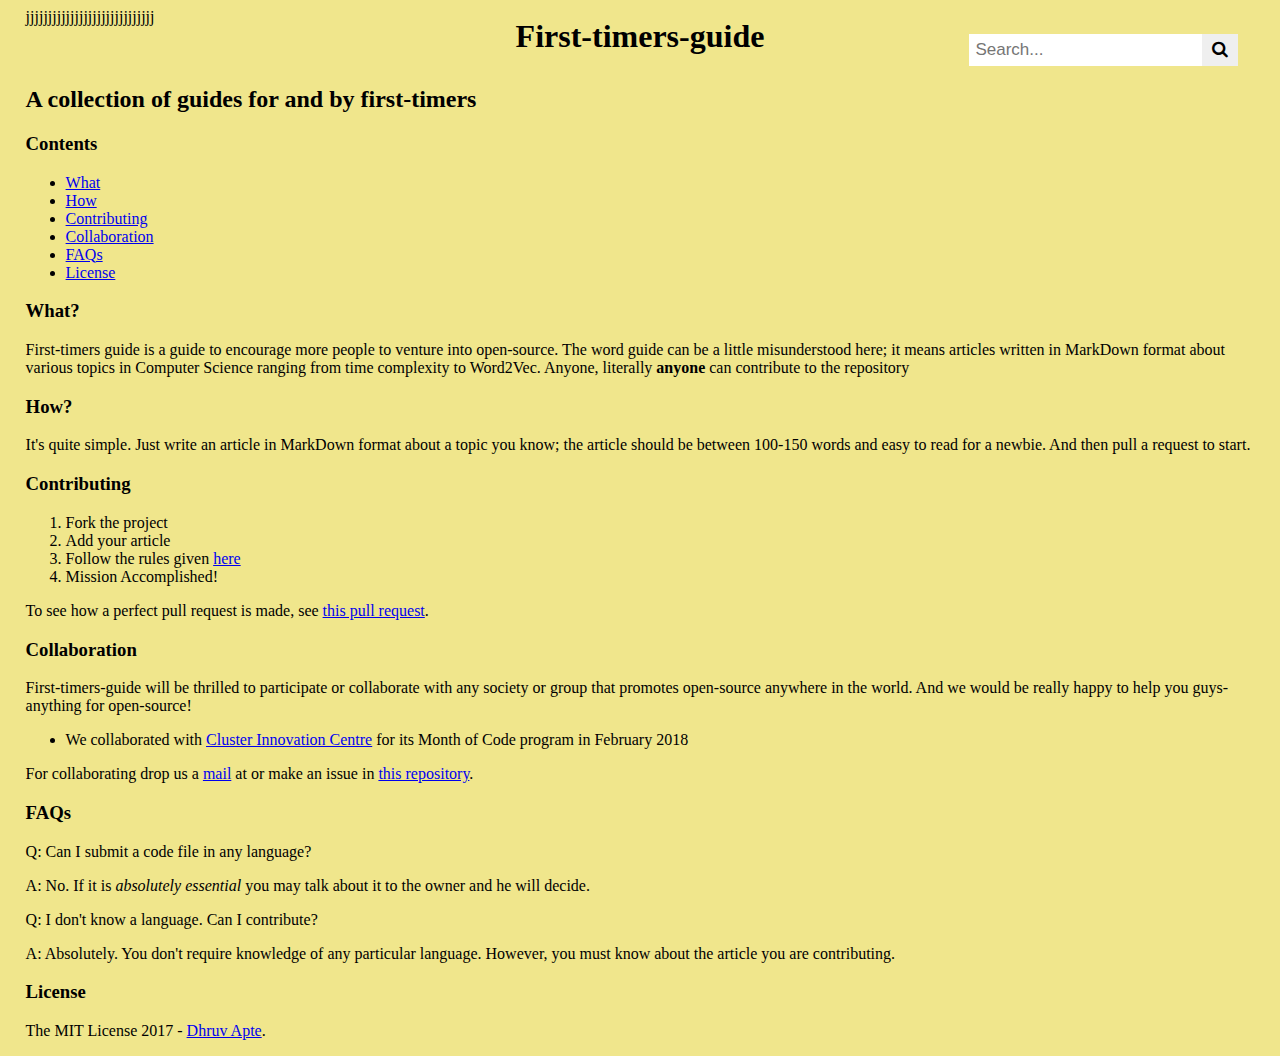
<file: index.html>
<!DOCTYPE html>
<html>jjjjjjjjjjjjjjjjjjjjjjjjjjjjj
	<head>
		<title>First Timers' Guide</title>
		<link rel="stylesheet" href="https://cdnjs.cloudflare.com/ajax/libs/font-awesome/4.7.0/css/font-awesome.min.css">
		<link rel="stylesheet" href="./_resources/index.css">
		<script type="text/javascript" src="./_resources/index.js"></script>
	</head>
	<body>
		<div class="topnav">
			<div class="search-container">
	      			<input id="searchText" type="text" placeholder="Search..." title="search">
	      			<button onclick="searchNow()" type="submit"><i class="fa fa-search"></i></button>
			</div>
		</div>
		<div id="tempBG">
			<ul>
				<p class="links_header">Agile
					<ul>
						<li><a class="l_elements" href="https://github.com/the-ethan-hunt/first-timers-guide/blob/master/guides/agile/Code_Smell.md">Code Smell</a></li>
						<li><a class="l_elements" href="https://github.com/the-ethan-hunt/first-timers-guide/blob/master/guides/agile/Dont_Repeat_Yourself.md">Don't Repeat Yourself</a></li>
						<li><a class="l_elements" href="https://github.com/the-ethan-hunt/first-timers-guide/blob/master/guides/agile/MoSCoW.md">MoSCoW</a></li>
						<li><a class="l_elements" href="https://github.com/the-ethan-hunt/first-timers-guide/blob/master/guides/agile/Software_Development_Life_Cycle.md">Software Development Life Cycle</a></li>
					</ul>
				</p>
				<p class="links_header">Cloud Development
					<ul>
						<li><a class="l_elements" href="https://github.com/the-ethan-hunt/first-timers-guide/blob/master/guides/Cloud_development/Azure.md">Azure</a></li>
						<li><a class="l_elements" href="https://github.com/the-ethan-hunt/first-timers-guide/blob/master/guides/Cloud_development/Firebase.md">Firebase</a></li>
						<li><a class="l_elements" href="https://github.com/the-ethan-hunt/first-timers-guide/blob/master/guides/Cloud_development/Heroku.md">Heroku</a></li>
						<li><a class="l_elements" href="https://github.com/the-ethan-hunt/first-timers-guide/blob/master/guides/Cloud_development/REST_API.md">REST API</a></li>
					</ul>
				</p>
				<p class="links_header">Computation
					<ul>
						<li><a class="l_elements" href="https://github.com/the-ethan-hunt/first-timers-guide/blob/master/guides/computation/Amdahl's_law.md">Amdahl's Law</a></li>
					</ul>
				</p>
				<p class="links_header">Databases
					<ul>
						<li><a class="l_elements" href="https://github.com/the-ethan-hunt/first-timers-guide/blob/master/guides/databases/database_keys.md">Database Keys</a></li>
						<li><a class="l_elements" href="https://github.com/the-ethan-hunt/first-timers-guide/blob/master/guides/databases/mongodb.md">MongoDB</a></li>
						<li><a class="l_elements" href="https://github.com/the-ethan-hunt/first-timers-guide/blob/master/guides/databases/mysql.md">mySQL</a></li>
						<li><a class="l_elements" href="https://github.com/the-ethan-hunt/first-timers-guide/blob/master/guides/databases/SQLAlchemy_intro.md">SQLAlchemy intro</a></li>
					</ul>
				</p>
				<p class="links_header">Data Science
					<ul>
						<li><a class="l_elements" href="https://github.com/the-ethan-hunt/first-timers-guide/blob/master/guides/data_science/Hidden_Markov_Model.md">Hidden Markov Model</a></li>
						<p class="links_header">Data Visualization
							<ul>
								<li><a class="l_elements" href="https://github.com/the-ethan-hunt/first-timers-guide/blob/master/guides/data_science/data_visualization/D3.md">D3</a></li>
								<li><a class="l_elements" href="https://github.com/the-ethan-hunt/first-timers-guide/blob/master/guides/data_science/data_visualization/DataHero.md">DataHero</a></li>
								<li><a class="l_elements" href="https://github.com/the-ethan-hunt/first-timers-guide/blob/master/guides/data_science/data_visualization/plotly.md">plotly</a></li>
								<li><a class="l_elements" href="https://github.com/the-ethan-hunt/first-timers-guide/blob/master/guides/data_science/data_visualization/Tableau.md">Tableau</a></li>
							</ul>
						</p>
						<p class="links_header">Deep Learning
							<ul>
								<li><a class="l_elements" href="https://github.com/the-ethan-hunt/first-timers-guide/blob/master/guides/data_science/deep_learning/ANN.md">ANN</a></li>
								<li><a class="l_elements" href="https://github.com/the-ethan-hunt/first-timers-guide/blob/master/guides/data_science/deep_learning/Autoencoder.md">Autoencoder</a></li>
								<li><a class="l_elements" href="https://github.com/the-ethan-hunt/first-timers-guide/blob/master/guides/data_science/deep_learning/CNN.md">CNN</a></li>
								<li><a class="l_elements" href="https://github.com/the-ethan-hunt/first-timers-guide/blob/master/guides/data_science/deep_learning/LSTM.md">LSTM</a></li>
								<li><a class="l_elements" href="https://github.com/the-ethan-hunt/first-timers-guide/blob/master/guides/data_science/deep_learning/RNN.md">RNN</a></li>
								<li><a class="l_elements" href="https://github.com/the-ethan-hunt/first-timers-guide/blob/master/guides/data_science/deep_learning/TensorFlow.md">TensorFlow</a></li>
							</ul>
						</p>
						<p class="links_header">Machine Learning
							<ul>
								<li><a class="l_elements" href="https://github.com/the-ethan-hunt/first-timers-guide/blob/master/guides/data_science/machine_learning/Regression.md">Regression</a></li>
								<li>Classification Algorithms
									<ul>
										<li><a class="l_elements" href="https://github.com/the-ethan-hunt/first-timers-guide/blob/master/guides/data_science/machine_learning/classification_algorithms/Decision_Tree_Classifier.md">Decision Tree Classifier</a></li>
										<li><a class="l_elements" href="https://github.com/the-ethan-hunt/first-timers-guide/blob/master/guides/data_science/machine_learning/classification_algorithms/Logistic_Regression.md">Logistic Regression</a></li>
										<li><a class="l_elements" href="https://github.com/the-ethan-hunt/first-timers-guide/blob/master/guides/data_science/machine_learning/classification_algorithms/Naive_Bayes_Classifier.md">Naive Bayes Classifier</a></li>
										<li><a class="l_elements" href="https://github.com/the-ethan-hunt/first-timers-guide/blob/master/guides/data_science/machine_learning/classification_algorithms/Neural_Network.md">Neural Network</a></li>
										<li><a class="l_elements" href="https://github.com/the-ethan-hunt/first-timers-guide/blob/master/guides/data_science/machine_learning/classification_algorithms/Random_Forest.md">Random Forest</a></li>
										<li><a class="l_elements" href="https://github.com/the-ethan-hunt/first-timers-guide/blob/master/guides/data_science/machine_learning/classification_algorithms/SVM.md">SVM</a></li>
									</ul>
								</li>
							</ul>
						</p>
						<p class="links_header">Miscellaneous
							<ul>
								<li><a class="l_elements" href="https://github.com/the-ethan-hunt/first-timers-guide/blob/master/guides/data_science/miscellaneous/Hadoop.md">Hadoop</a></li>
								<li><a class="l_elements" href="https://github.com/the-ethan-hunt/first-timers-guide/blob/master/guides/data_science/miscellaneous/Spark.md">Spark</a></li>
							</ul>
						</p>
						<p class="links_header">Natural Language Processing
							<ul>
								<li><a class="l_elements" href="https://github.com/the-ethan-hunt/first-timers-guide/blob/master/guides/data_science/natural_language_processing/machine_translation.md">Machine Translation</a></li>
								<li><a class="l_elements" href="https://github.com/the-ethan-hunt/first-timers-guide/blob/master/guides/data_science/natural_language_processing/morphology.md">Morphology</a></li>
								<li><a class="l_elements" href="https://github.com/the-ethan-hunt/first-timers-guide/blob/master/guides/data_science/natural_language_processing/regular_expression.md">Regular Expression</a></li>
								<li><a class="l_elements" href="https://github.com/the-ethan-hunt/first-timers-guide/blob/master/guides/data_science/natural_language_processing/semantic_parsing.md">Semantic parsing</a></li>
								<li><a class="l_elements" href="https://github.com/the-ethan-hunt/first-timers-guide/blob/master/guides/data_science/natural_language_processing/sentiment_analysis.md">Sentiment analysis</a></li>
								<li><a class="l_elements" href="https://github.com/the-ethan-hunt/first-timers-guide/blob/master/guides/data_science/natural_language_processing/stemming_lemmatization.md">Stemming lemmatization</a></li>
								<li><a class="l_elements" href="https://github.com/the-ethan-hunt/first-timers-guide/blob/master/guides/data_science/natural_language_processing/synctatic_parsing.md">Synctatic parsing</a></li>
								<li><a class="l_elements" href="https://github.com/the-ethan-hunt/first-timers-guide/blob/master/guides/data_science/natural_language_processing/Text_Classification.md">Text classification</a></li>
								<li><a class="l_elements" href="https://github.com/the-ethan-hunt/first-timers-guide/blob/master/guides/data_science/natural_language_processing/text_summarization.md">Text summarization</a></li>
							</ul>
						</p>
					</ul>
				</p>
				<p class="links_header">DevOps
					<ul>
						<li><a class="l_elements" href="https://github.com/the-ethan-hunt/first-timers-guide/blob/master/guides/DevOps/Ansible.md">Ansible</a></li>
						<li><a class="l_elements" href="https://github.com/the-ethan-hunt/first-timers-guide/blob/master/guides/DevOps/docker_intro.md">Docker intro</a></li>
						<li><a class="l_elements" href="https://github.com/the-ethan-hunt/first-timers-guide/blob/master/guides/DevOps/grunt.md">Grunt</a></li>
						<li><a class="l_elements" href="https://github.com/the-ethan-hunt/first-timers-guide/blob/master/guides/DevOps/kubernetes.md">Kubernetes</a></li>
						<li><a class="l_elements" href="https://github.com/the-ethan-hunt/first-timers-guide/blob/master/guides/DevOps/Laravel.md">Laravel</a></li>
						<li><a class="l_elements" href="https://github.com/the-ethan-hunt/first-timers-guide/blob/master/guides/DevOps/Package_Manager.md">Package Manager</a></li>
						<li><a class="l_elements" href="https://github.com/the-ethan-hunt/first-timers-guide/blob/master/guides/DevOps/Vagrant.md">Vagrant</a></li>
					</ul>
				</p>
				<p class="links_header">Game Development
					<ul>
						<li><a class="l_elements" href="https://github.com/the-ethan-hunt/first-timers-guide/blob/master/guides/Game_Development/Blender.md">Blender</a></li>
						<li><a class="l_elements" href="https://github.com/the-ethan-hunt/first-timers-guide/blob/master/guides/Game_Development/Godot.md">Godot</a></li>
						<li><a class="l_elements" href="https://github.com/the-ethan-hunt/first-timers-guide/blob/master/guides/Game_Development/Unity.md">Unity</a></li>
						<li><a class="l_elements" href="https://github.com/the-ethan-hunt/first-timers-guide/blob/master/guides/Game_Development/Unreal.md">Unreal</a></li>
					</ul>
				</p>
				<p class="links_header">Issue Tracking
					<ul>
						<li><a class="l_elements" href="https://github.com/the-ethan-hunt/first-timers-guide/blob/master/guides/issue_tracking/Bugzilla.md">Bugzilla</a></li>
						<li><a class="l_elements" href="https://github.com/the-ethan-hunt/first-timers-guide/blob/master/guides/issue_tracking/Jira.md">Jira</a></li>
					</ul>
				</p>
				<p class="links_header">Logic
					<ul>
						<li><a class="l_elements" href="https://github.com/the-ethan-hunt/first-timers-guide/blob/master/guides/logic/Monty_Hall_Problem.md">Monty Hall Problem</a></li>
						<li><a class="l_elements" href="https://github.com/the-ethan-hunt/first-timers-guide/blob/master/guides/logic/The_Dining_Philosophers_Problem.md">The Dining Philosophers Problem</a></li>
						<li><a class="l_elements" href="https://github.com/the-ethan-hunt/first-timers-guide/blob/master/guides/logic/The_Hardest_Logic_Puzzle_Ever.md">The Hardest Logic Puzzle Ever</a></li>
						<li><a class="l_elements" href="https://github.com/the-ethan-hunt/first-timers-guide/blob/master/guides/logic/Turing_Test.md">Turing Test</a></li>
					</ul>
				</p>
				<p class="links_header">Networking
					<ul>
						<li><a class="l_elements" href="https://github.com/the-ethan-hunt/first-timers-guide/blob/master/guides/Networking/Blockchain.md">Blockchain</a></li>
						<li><a class="l_elements" href="https://github.com/the-ethan-hunt/first-timers-guide/blob/master/guides/Networking/IP_addresses.md">IP Addresses</a></li>
					</ul>
				</p>
				<p class="links_header">Open Source Software
					<ul>
						<li><a class="l_elements" href="https://github.com/the-ethan-hunt/first-timers-guide/blob/master/guides/Open_Source_Software/OpenSourceSoftware.md">Open Source Software</a></li>
					</ul>
				</p>
				<p class="links_header">Programming Paradigm
					<ul>
						<li><a class="l_elements" href="https://github.com/the-ethan-hunt/first-timers-guide/blob/master/guides/Programming_Paradigm/Functional_Programming.md">Functional Programming</a></li>
						<li><a class="l_elements" href="https://github.com/the-ethan-hunt/first-timers-guide/blob/master/guides/Programming_Paradigm/parallelcomputing.md">Parallel Computing</a></li>
						<p class="links_header">Object Oriented Programming
							<ul>
								<li><a class="l_elements" href="https://github.com/the-ethan-hunt/first-timers-guide/blob/master/guides/Programming_Paradigm/OOP/Prototypal_Inheritance.md">Prototypal Inheritance</a></li>
							</ul>
						</p>
					</ul>
				</p>
				<p class="links_header">Python
					<ul>
						<li><a class="l_elements" href="https://github.com/the-ethan-hunt/first-timers-guide/blob/master/guides/python/django.md">Django</a></li>
					</ul>
				</p>
				<p class="links_header">Security
					<ul>
						<li><a class="l_elements" href="https://github.com/the-ethan-hunt/first-timers-guide/blob/master/guides/Security/honeypot.md">Honeypot</a></li>
						<li><a class="l_elements" href="https://github.com/the-ethan-hunt/first-timers-guide/blob/master/guides/Security/RSA.md">RSA</a></li>
						<li><a class="l_elements" href="https://github.com/the-ethan-hunt/first-timers-guide/blob/master/guides/Security/Steganography.md">Steganography</a></li>
						<li><a class="l_elements" href="https://github.com/the-ethan-hunt/first-timers-guide/blob/master/guides/Security/Wireshark.md">Wireshark</a></li>
					</ul>
				</p>
				<p class="links_header">Starters
					<ul>
						<li><a class="l_elements" href="https://github.com/the-ethan-hunt/first-timers-guide/blob/master/guides/Starters/Vanilla_js.md">Vanilla js</a></li>
					</ul>
				</p>
				<p class="links_header">UI Design
					<ul>
						<li><a class="l_elements" href="https://github.com/the-ethan-hunt/first-timers-guide/blob/master/guides/UI_design/vue_js.md">Vue js</a></li>
					</ul>
				</p>
				<p class="links_header">UX design
					<ul>
						<li><a class="l_elements" href="https://github.com/the-ethan-hunt/first-timers-guide/blob/master/guides/UX_design/An-Introduction-To-AntiPatterns.md">An Introduction To AntiPatterns</a></li>
						<li><a class="l_elements" href="https://github.com/the-ethan-hunt/first-timers-guide/blob/master/guides/UX_design/Fitts'_Law.md">Fitts' Law</a></li>
						<li><a class="l_elements" href="https://github.com/the-ethan-hunt/first-timers-guide/blob/master/guides/UX_design/Hick's_Law.md">Hick's Law</a></li>
					</ul>
				</p>
				<p class="links_header">Version Control
					<ul>
						<li><a class="l_elements" href="https://github.com/the-ethan-hunt/first-timers-guide/blob/master/guides/Version_Control/Git.md">Git</a></li>
						<li><a class="l_elements" href="https://github.com/the-ethan-hunt/first-timers-guide/blob/master/guides/Version_Control/GitHub.md">GitHub</a></li>
						<li><a class="l_elements" href="https://github.com/the-ethan-hunt/first-timers-guide/blob/master/guides/Version_Control/GitHubSSH.md">GitHubSSH</a></li>
						<li><a class="l_elements" href="https://github.com/the-ethan-hunt/first-timers-guide/blob/master/guides/Version_Control/Mercurial.md">Mercurial</a></li>
						<li><a class="l_elements" href="https://github.com/the-ethan-hunt/first-timers-guide/blob/master/guides/Version_Control/svn.md">SVN</a></li>
					</ul>
				</p>
				<p class="links_header">Visual Design
					<ul>
						<p class="links_header">Architectural Pattern
							<ul>
								<li><a class="l_elements" href="https://github.com/the-ethan-hunt/first-timers-guide/blob/master/guides/Visual_design/Architectural_Pattern/MVC.md">MVC</a></li>
							</ul>
						</p>
						<p class="links_header">Color Theory
							<ul>
								<li><a class="l_elements" href="https://github.com/the-ethan-hunt/first-timers-guide/blob/master/guides/Visual_design/color_theory/color_theory.md">Color Theory</a></li>
							</ul>
						</p>
						<p class="links_header">Design Language
							<ul>
								<li><a class="l_elements" href="https://github.com/the-ethan-hunt/first-timers-guide/blob/master/guides/Visual_design/Design_Language/Material_Design.md">Material Design</a></li>
							</ul>
						</p>
						<p class="links_header">Wireframing
							<ul>
								<li><a class="l_elements" href="https://github.com/the-ethan-hunt/first-timers-guide/blob/master/guides/Visual_design/Wireframing/Justinmind.md">Justinmind</a></li>
								<li><a class="l_elements" href="https://github.com/the-ethan-hunt/first-timers-guide/blob/master/guides/Visual_design/Wireframing/Wireframing.md">Wireframing</a></li>
							</ul>
						</p>
					</ul>
				</p>
				<p class="links_header">Web Containers
					<ul>
						<li><a class="l_elements" href="https://github.com/the-ethan-hunt/first-timers-guide/blob/master/guides/Web_Containers/Apache_Tomcat.md">Apache Tomcat</a></li>
						<li><a class="l_elements" href="https://github.com/the-ethan-hunt/first-timers-guide/blob/master/guides/Web_Containers/Progressive_Web_Apps.md">Progressive Web Apps</a></li>
					</ul>
				</p>
				<p class="links_header">Web Development
					<ul>
						<li><a class="l_elements" href="https://github.com/the-ethan-hunt/first-timers-guide/blob/master/guides/web_development/NodeJS.md">Node js</a></li>
						<li><a class="l_elements" href="https://github.com/the-ethan-hunt/first-timers-guide/blob/master/guides/web_development/Reactjs.md">React js</a></li>
						<li><a class="l_elements" href="https://github.com/the-ethan-hunt/first-timers-guide/blob/master/guides/web_development/WebAssembly.md">WebAssembly</a></li>
					</ul>
				</p>
				<p class="links_header">Web Frameworks
					<ul>
						<li><a class="l_elements" href="https://github.com/the-ethan-hunt/first-timers-guide/blob/master/guides/Web_Frameworks/Angular.md">Angular</a></li>
						<li><a class="l_elements" href="https://github.com/the-ethan-hunt/first-timers-guide/blob/master/guides/Web_Frameworks/CakePHP.md">CakePHP</a></li>
						<li><a class="l_elements" href="https://github.com/the-ethan-hunt/first-timers-guide/blob/master/guides/Web_Frameworks/Drupal.md">Drupal</a></li>
						<li><a class="l_elements" href="https://github.com/the-ethan-hunt/first-timers-guide/blob/master/guides/Web_Frameworks/Flask.md">Flask</a></li>
						<li><a class="l_elements" href="https://github.com/the-ethan-hunt/first-timers-guide/blob/master/guides/Web_Frameworks/Gitlab,Flask,Heroku.md">Gitlab, Flask, Heroku</a></li>
						<li><a class="l_elements" href="https://github.com/the-ethan-hunt/first-timers-guide/blob/master/guides/Web_Frameworks/Grails.md">Grails</a></li>
						<li><a class="l_elements" href="https://github.com/the-ethan-hunt/first-timers-guide/blob/master/guides/Web_Frameworks/Next-js.md">Next js</a></li>
						<li><a class="l_elements" href="https://github.com/the-ethan-hunt/first-timers-guide/blob/master/guides/Web_Frameworks/Phalcon.md">Phalcon</a></li>
						<li><a class="l_elements" href="https://github.com/the-ethan-hunt/first-timers-guide/blob/master/guides/Web_Frameworks/Phoenix.md">Phoenix</a></li>
						<li><a class="l_elements" href="https://github.com/the-ethan-hunt/first-timers-guide/blob/master/guides/Web_Frameworks/Pyramid.md">Pyramid</a></li>
						<li><a class="l_elements" href="https://github.com/the-ethan-hunt/first-timers-guide/blob/master/guides/Web_Frameworks/Semantic_Web.md">Semantic Web</a></li>
					</ul>
				</p>
			</ul>
		</div>
		<h1 class="main_header">First-timers-guide</h1>
		<h2 class="collection">A collection of guides for and by first-timers</h2>
		<h3 class="contents">Contents</h3>
		<ul>
			<li><a href="index.html#what">What</a></li>
			<li><a href="index.html#how">How</a></li>
			<li><a href="index.html#contributing">Contributing</a></li>
			<li><a href="index.html#collaboration">Collaboration</a></li>
			<li><a href="index.html#faqs">FAQs</a></li>
			<li><a href="index.html#license">License</a></li>
		</ul>
		<h3 id="what" class="sub-headings">What?</h3>
		<p>First-timers guide is a guide to encourage more people to venture into open-source. The word guide can be a little misunderstood here; it means articles written in MarkDown format about various topics in Computer Science ranging from time complexity to Word2Vec. Anyone, literally <strong>anyone</strong> can contribute to the repository</p>
		<h3 id="how" class="sub-headings">How?</h3>
		<p>It's quite simple. Just write an article in MarkDown format about a topic you know; the article should be between 100-150 words and easy to read for a newbie. And then pull a request to start.</p>
		<h3 id="contributing" class="sub-headings">Contributing</h3>
		<ol style="list-style-type: decimal">
			<li>Fork the project</li>
			<li>Add your article</li>
			<li>Follow the rules given <a href="https://github.com/the-ethan-hunt/first-timers-guide/blob/master/CONTRIBUTING.md">here</a></li>
			<li>Mission Accomplished!</li>
		</ol>
		<p>To see how a perfect pull request is made, see <a href="https://github.com/the-ethan-hunt/first-timers-guide/pull/66">this pull request</a>.</p>
		<h3 id="collaboration" class="collaboration">Collaboration</h3>
		<p>First-timers-guide will be thrilled to participate or collaborate with any society or group that promotes open-source anywhere in the world. And we would be really happy to help you guys- anything for open-source!</p>
		<ul>
			<li>We collaborated with <a href="https://www.ducic.ac.in/">Cluster Innovation Centre</a> for its Month of Code program in February 2018</li>
		</ul>
		<p>For collaborating drop us a <a href="mailto:dhruvgirishapte@gmail.com">mail</a> at or make an issue in <a href="https://github.com/the-ethan-hunt/first-timers-guide">this repository</a>.</p>
		<h3 id="faqs" class="faqs">FAQs</h3>
		<p>Q: Can I submit a code file in any language?</p>
		<p>A: No. If it is <em>absolutely essential</em> you may talk about it to the owner and he will decide.</p>
		<p>Q: I don't know a language. Can I contribute?</p>
		<p>A: Absolutely. You don't require knowledge of any particular language. However, you must know about the article you are contributing.</p>
		<h3 class="license">License</h3>
		<p>The MIT License 2017 - <a href="http://github.com/the-ethan-hunt/">Dhruv Apte</a>.</p>
	</body>
</html>
</file>
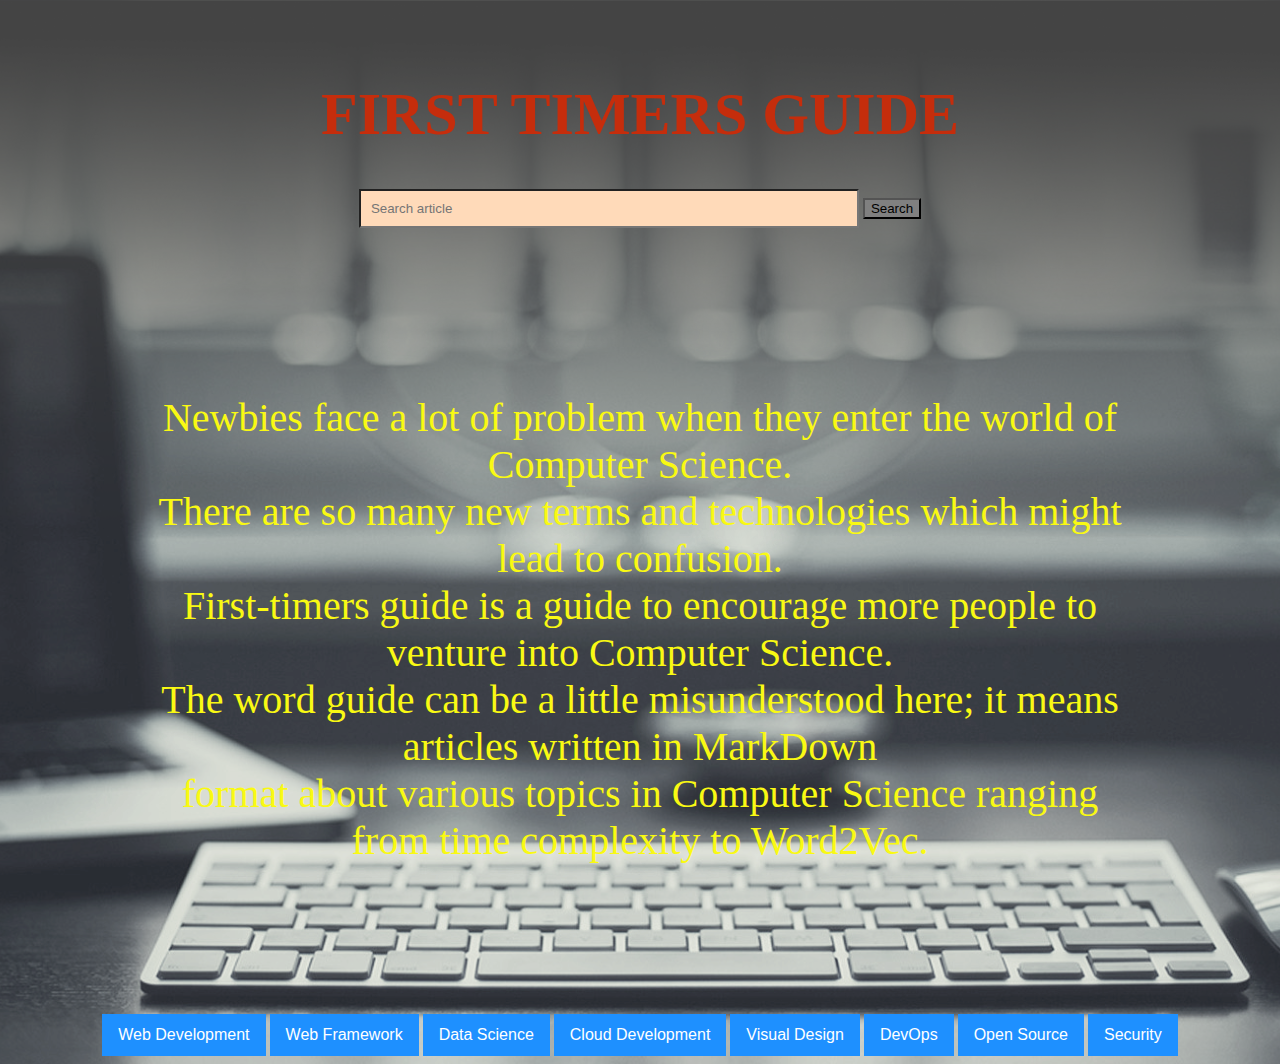
<file: guides/Website/website.html>
<html><head><meta http-equiv="Content-Type" content="text/html; charset=windows-1252">
    <title>First Timers Guide</title>
    <link rel="stylesheet" type="text/css" href="style.css">
    
        </head>
        <body>
    <h1>FIRST TIMERS GUIDE</h1>
    
    <form>
        <input type="text" placeholder="Search article" maxlength="40" id="search">
        <input type="submit" value="Search" id="submit"> 
    </form>
    <div id="intro">
    Newbies face a lot of problem when they enter the world of Computer Science.<br>
    There are so many new terms and technologies which might lead to confusion.<br>
    First-timers guide is a guide to encourage more people to venture into Computer Science.<br>
    The word guide can be a little misunderstood here; it means articles written in MarkDown<br>
    format about various topics in Computer Science ranging from time complexity to Word2Vec.<br>
    </div>
    <button class="btn"><i class="fa fa-css3" aria-hidden="true"></i>Web Development</button>
    <button class="btn"><i class="fa fa-drupal" aria-hidden="true"></i>Web Framework</button>
    <button class="btn"><i class="datascience"></i>Data Science</button>
    <button class="btn"><i class="fa fa-cloud-download" aria-hidden="true"></i>Cloud Development</button>
    <button class="btn"><i class="fa fa-file-image-o" aria-hidden="true"></i>Visual Design</button>
    <button class="btn"><i class="devops"></i>DevOps</button>
    <button class="btn"><i class="fa fa-github" aria-hidden="true"></i>Open Source</button>
    <button class="btn"><i class="security"></i>Security</button>
        
    </body></html>
</file>
<file: _resources/index.css>
body {
  margin-left: 2%;
  margin-right: 2%;
  background-color: Khaki;
}

.topnav {
  overflow: hidden;
  position:static;
}

.search-container {
  float: right;
}

input[type=text] {
  padding: 6px;
  margin-top: 8px;
  font-size: 17px;
  border: none;
}

.search-container button {
  float: right;
  padding: 6px 10px;
  margin-top: 8px;
  margin-right: 16px;
  font-size: 17px;
  border: none;
  cursor: pointer;
}

.search-container button:hover {
  background: DimGray;
}

.links_header {
  margin: 0.5% 0 0 0;
  color: Yellow;
}

.main_header {
  position: absolute;
  left: 30%;
  top: 0;
  width: 40%;
  text-align: center;
  line-height: 30px;
}

#tempBG {
  width: 100%;
  height: 100%;
  top: 10%;
  opacity: 0.75;
  background-color: DimGray;
  z-index: 2;
}
</file>
<file: guides/Website/style.css>
body
{
margin-top: 80px;
text-align: center;
color:black;
font-family: 'Lucida Sans';
background: url(images/bg.png);
background-size: cover;
background-position: center;
}
#intro 
{
    position: center;
    left: 300px;
    top: 500px;
    font-family: 'cursive';
    font-size:40px;
    padding: 150px;
    color: f9f913;
  }
  #search
   {
      position: center;
      left: 300px;
      top: 50px;
      width: 500px;
      padding: 10px;
      background-color:peachpuff;
  }
  #submit
  {
      position: static;
      left: 300px;
      top: 100px;
      cursor: pointer;
      background-color: grey;
  }
  .btn {
      position: relative;
    background-color: DodgerBlue;
    border:black; 
    color: white; 
    padding: 12px 16px; 
    font-size: 16px;
    cursor: pointer; 
}   

.btn:hover {
    background-color:grey;
}
h1{
    color: #c52d0c;
    font-size: 60px;
}
</file>
